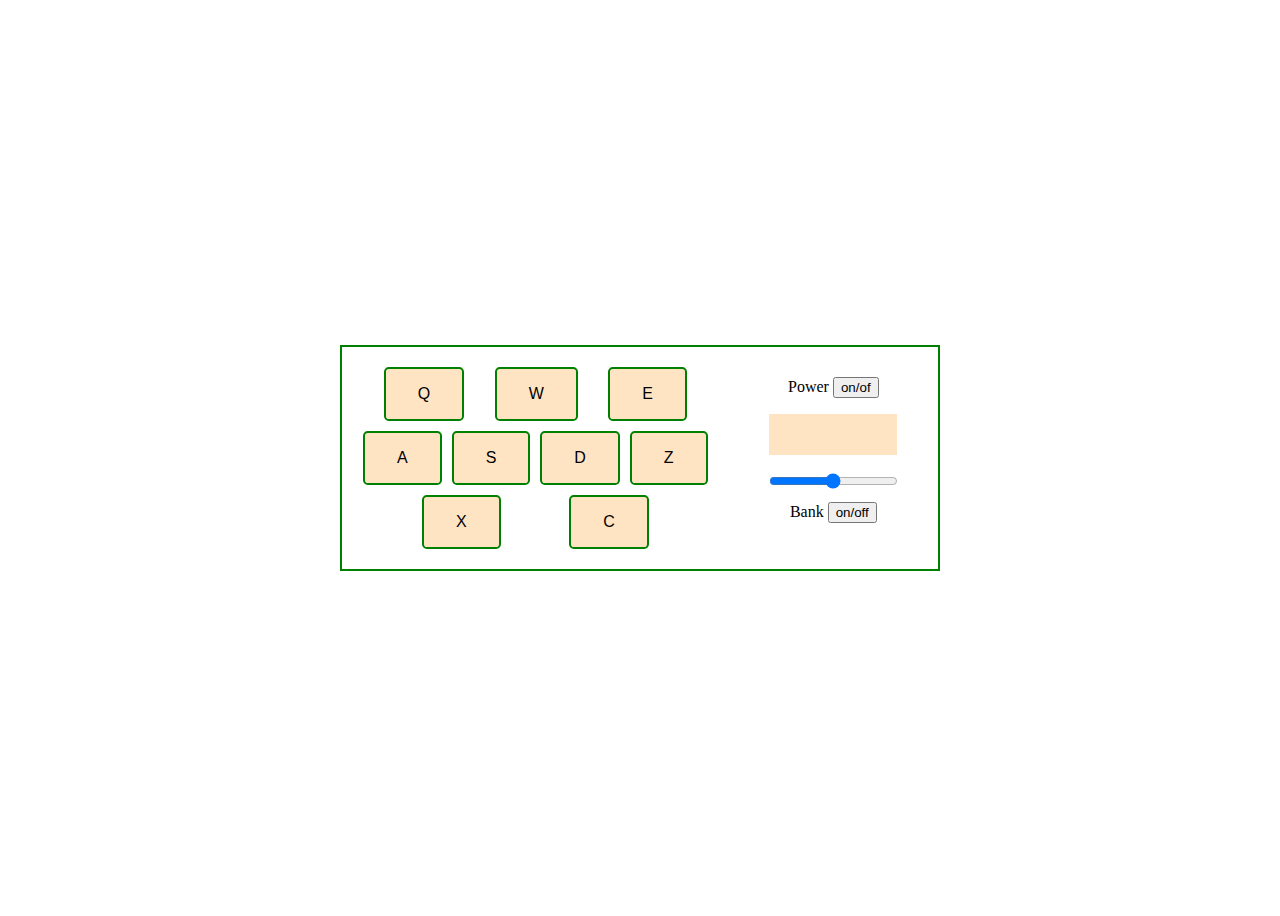
<file: DrumMachine/index.html>
<!DOCTYPE html>
<html lang="en">
<head>
    <meta charset="UTF-8">
    <meta name="viewport"
          content="width=device-width, user-scalable=no, initial-scale=1.0, maximum-scale=1.0, minimum-scale=1.0">
    <title>Drum Machine</title>
    <link rel="stylesheet" href="./style.css">
</head>
<body>

<main id="drum-machine">
    <section class="btns">
        <button class="drum-pad">
            Q
        </button>
        <button class="drum-pad">
            W
        </button>
        <button class="drum-pad">
            E
        </button>
        <button class="drum-pad">
            A
        </button>
        <button class="drum-pad">
            S
        </button>
        <button class="drum-pad">
            D
        </button>
        <button class="drum-pad">
            Z
        </button>
        <button class="drum-pad">
            X
        </button>
        <button class="drum-pad">
            C
        </button>

    </section>
    <section class="controls">
        <div class="power">
            <span>Power</span>
            <button>on/of</button>
        </div>
        <div id="display">

        </div>
        <input type="range" class="slider" min="0" max="100">

        <div class="bank">
            <span>Bank</span>
            <button>on/off</button>
        </div>
    </section>

</main>


<script src="bankSounds.js"></script>
<script src="app.js"></script>
</body>
</html>
</file>
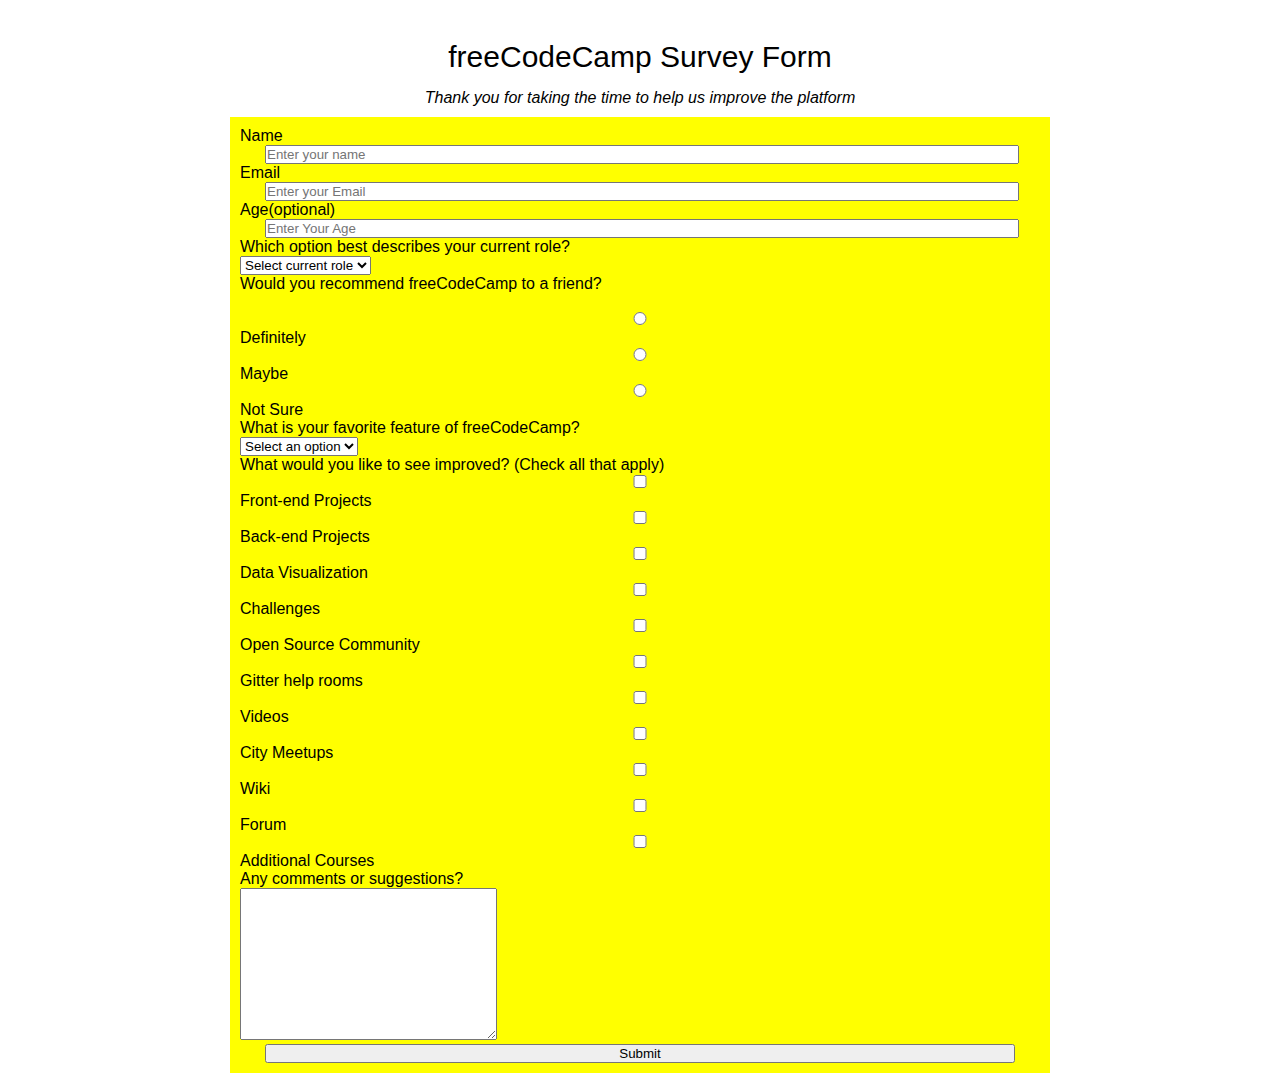
<file: surveyForm/index.html>
<!DOCTYPE html>
<html lang="en">
    <head>
        <meta charset="UTF-8" />
        <meta name="viewport" content="width=device-width, initial-scale=1.0" />
        <title>Survey Form</title>
        <link rel="stylesheet" href="style.css" />
    </head>
    <body>
        <h1 id="title">freeCodeCamp Survey Form</h1>
        <p id="description">
            Thank you for taking the time to help us improve the platform
        </p>
        <form id="survey-form">
            <label id="name-label" for="name-label">Name</label>
            <br />
            <input
                type="text"
                name="name"
                id="name"
                placeholder="Enter your name"
                required
            />
            <br />
            <label id="email-label" for="email-label">Email</label>
            <br />
            <input type="email" id="email" placeholder="Enter your Email" required />
            <br />
            <label id="number-label" for="number-label">Age(optional)</label>
            <br />
            <input
                type="number"
                id="number"
                min="10"
                max="99"
                placeholder="Enter Your Age"
            />
            <br />
            <label for="dropdown"
                >Which option best describes your current role?</label
            >
            <br />
            <select name="" id="dropdown">
                <option disabled selected value>Select current role</option>
                <option value="">Student</option>
                <option value="">Full time job</option>
                <option value="">Full time learner</option>
                <option value="">Prefer not to say</option>
                <option value="">Other</option>
            </select>
            <br />
            <p>Would you recommend freeCodeCamp to a friend?</p>
            <br />
            <input type="radio" name="radio" id="def" value="def" />

            <label for="def">Definitely</label>
            <br />
            <input type="radio" name="radio" id="maybe" value="maybe" />

            <label for="maybe">Maybe</label>
            <br />
            <input type="radio" name="radio" id="not" value="not" />

            <label for="not">Not Sure</label>
            <!----Second Dropdown----->
            <br />
            <label for="dropdown2"
                >What is your favorite feature of freeCodeCamp?</label
            >
            <br />
            <select name="" id="dropdown2">
                <option disabled selected value>Select an option</option>
                <option value="">Challenges</option>
                <option value="">Projects</option>
                <option value="">Community</option>
                <option value="">Open source</option>
            </select>
            <br />
            <!-----Checkbox----->
            <p>What would you like to see improved? (Check all that apply)</p>

            <input
                type="checkbox"
                value="Front-end-Projects"
                name="checkbox"
                id="Front-end-Projects"
            />
            <label for="Front-end-Projects">Front-end Projects</label>
            <br />
            <input
                type="checkbox"
                value="Back-end-Projects"
                name="checkbox"
                id="Back-end-Projects"
            />
            <label for="Back-end-Projects">Back-end Projects</label>
            <br />
            <input
                type="checkbox"
                value="Data-Visualization"
                name="checkbox"
                id="Data Visualization"
            />
            <label for="Data Visualization">Data Visualization</label>
            <br />
            <input
                type="checkbox"
                value="Challenges"
                name="checkbox"
                id="Challenges"
            />
            <label for="Challenges">Challenges</label>
            <br />
            <input
                type="checkbox"
                value="Open Source Community"
                name="checkbox"
                id="Open Source Community"
            />
            <label for="Open Source Community">Open Source Community</label>
            <br />
            <input
                type="checkbox"
                value="Gitter help rooms"
                name="checkbox"
                id="Gitter help rooms"
            />
            <label for="Gitter help rooms">Gitter help rooms</label>
            <br />
            <input type="checkbox" value="Videos" name="checkbox" id="Videos" />
            <label for="Videos">Videos</label>
            <br />
            <input
                type="checkbox"
                value="City Meetups"
                name="checkbox"
                id="City Meetups"
            />
            <label for="City Meetups">City Meetups</label>
            <br />
            <input type="checkbox" value="Wiki" name="checkbox" id="Wiki" />
            <label for="Wiki">Wiki</label>
            <br />
            <input type="checkbox" value="Forum" name="checkbox" id="Forum" />
            <label for="Forum">Forum</label>
            <br />
            <input
                type="checkbox"
                value="Additional Courses"
                name="checkbox"
                id="Additional Courses"
            />
            <label for="Additional Courses">Additional Courses</label>
            <br />
            <!--------textarea-->
            <label for="textarea">Any comments or suggestions?</label>
            <br />
            <textarea
                name=""
                id=""
                cols="30"
                rows="10"
                placeholder="Enter your comment here"
            >
            </textarea>
            <br />
            <input type="submit" value="Submit" id="submit" />
        </form>
        <script src="https://cdn.freecodecamp.org/testable-projects-fcc/v1/bundle.js"></script>
    </body>
</html>
</file>
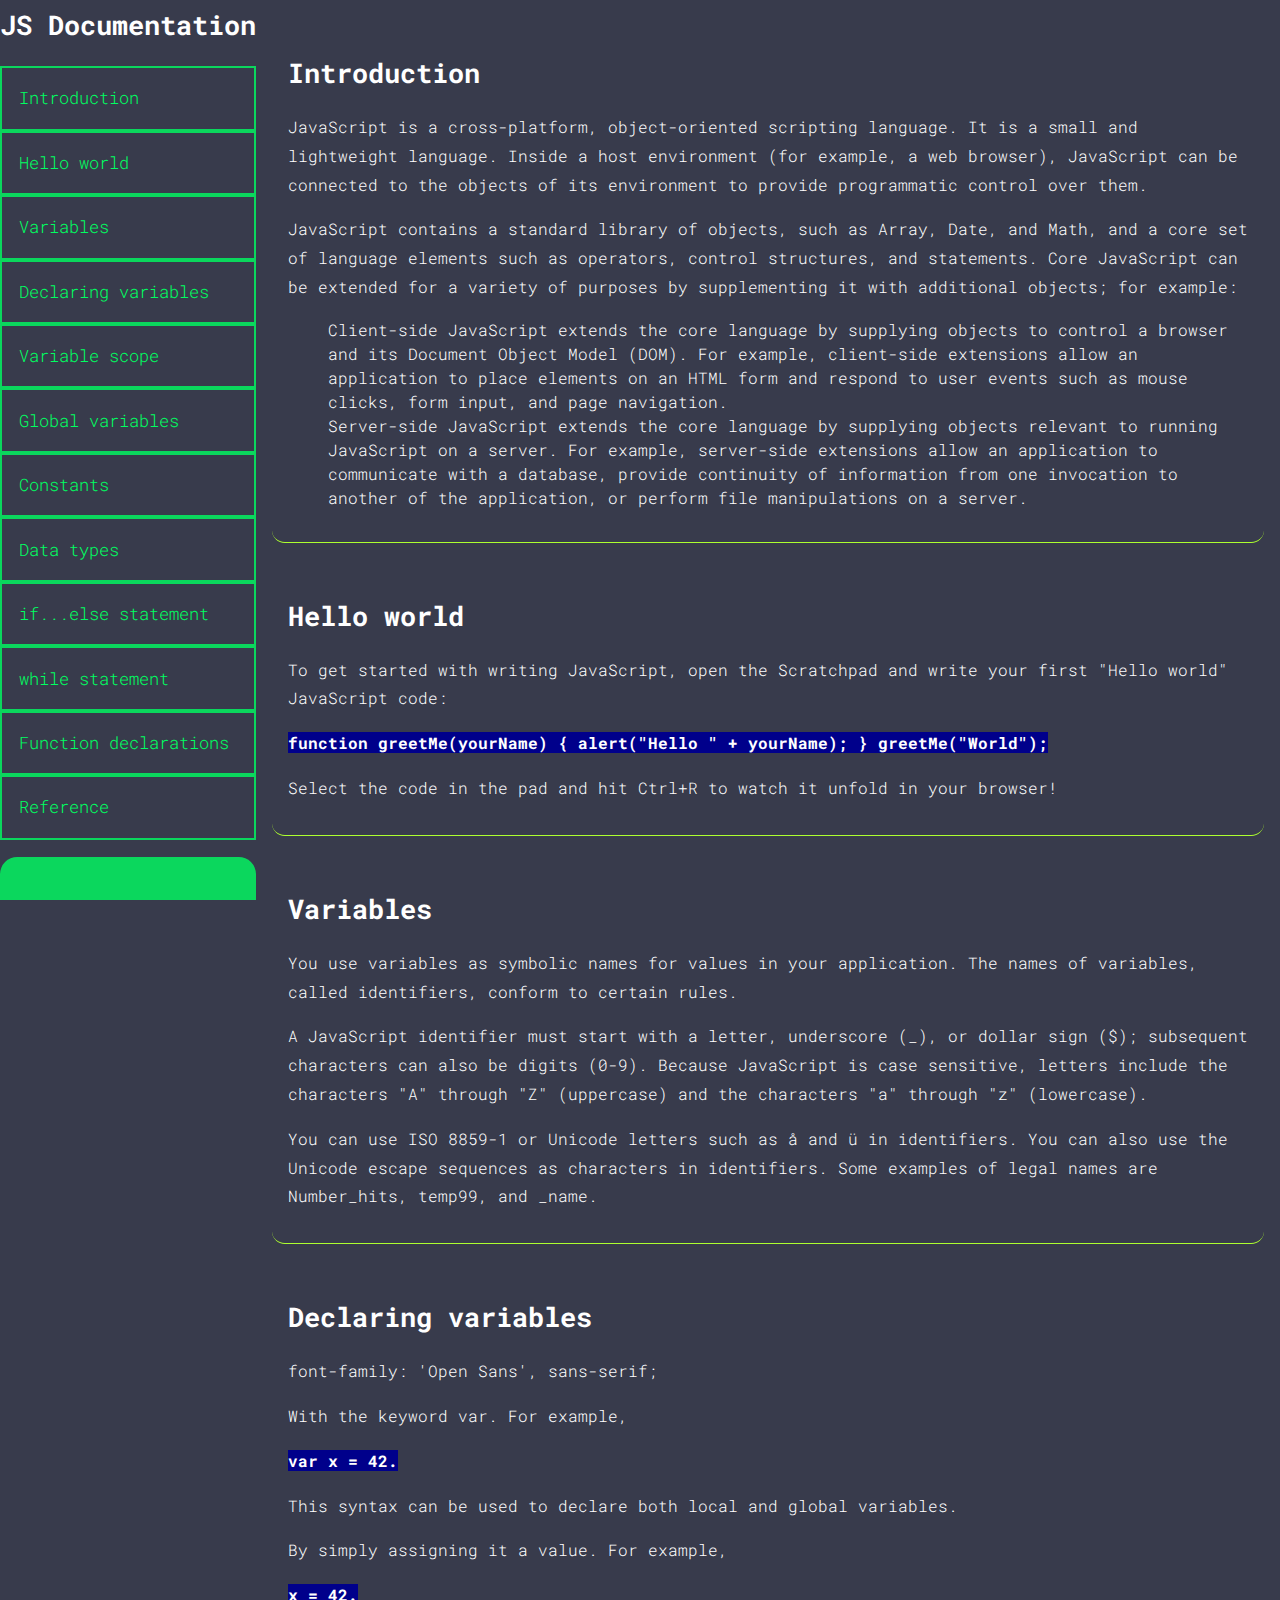
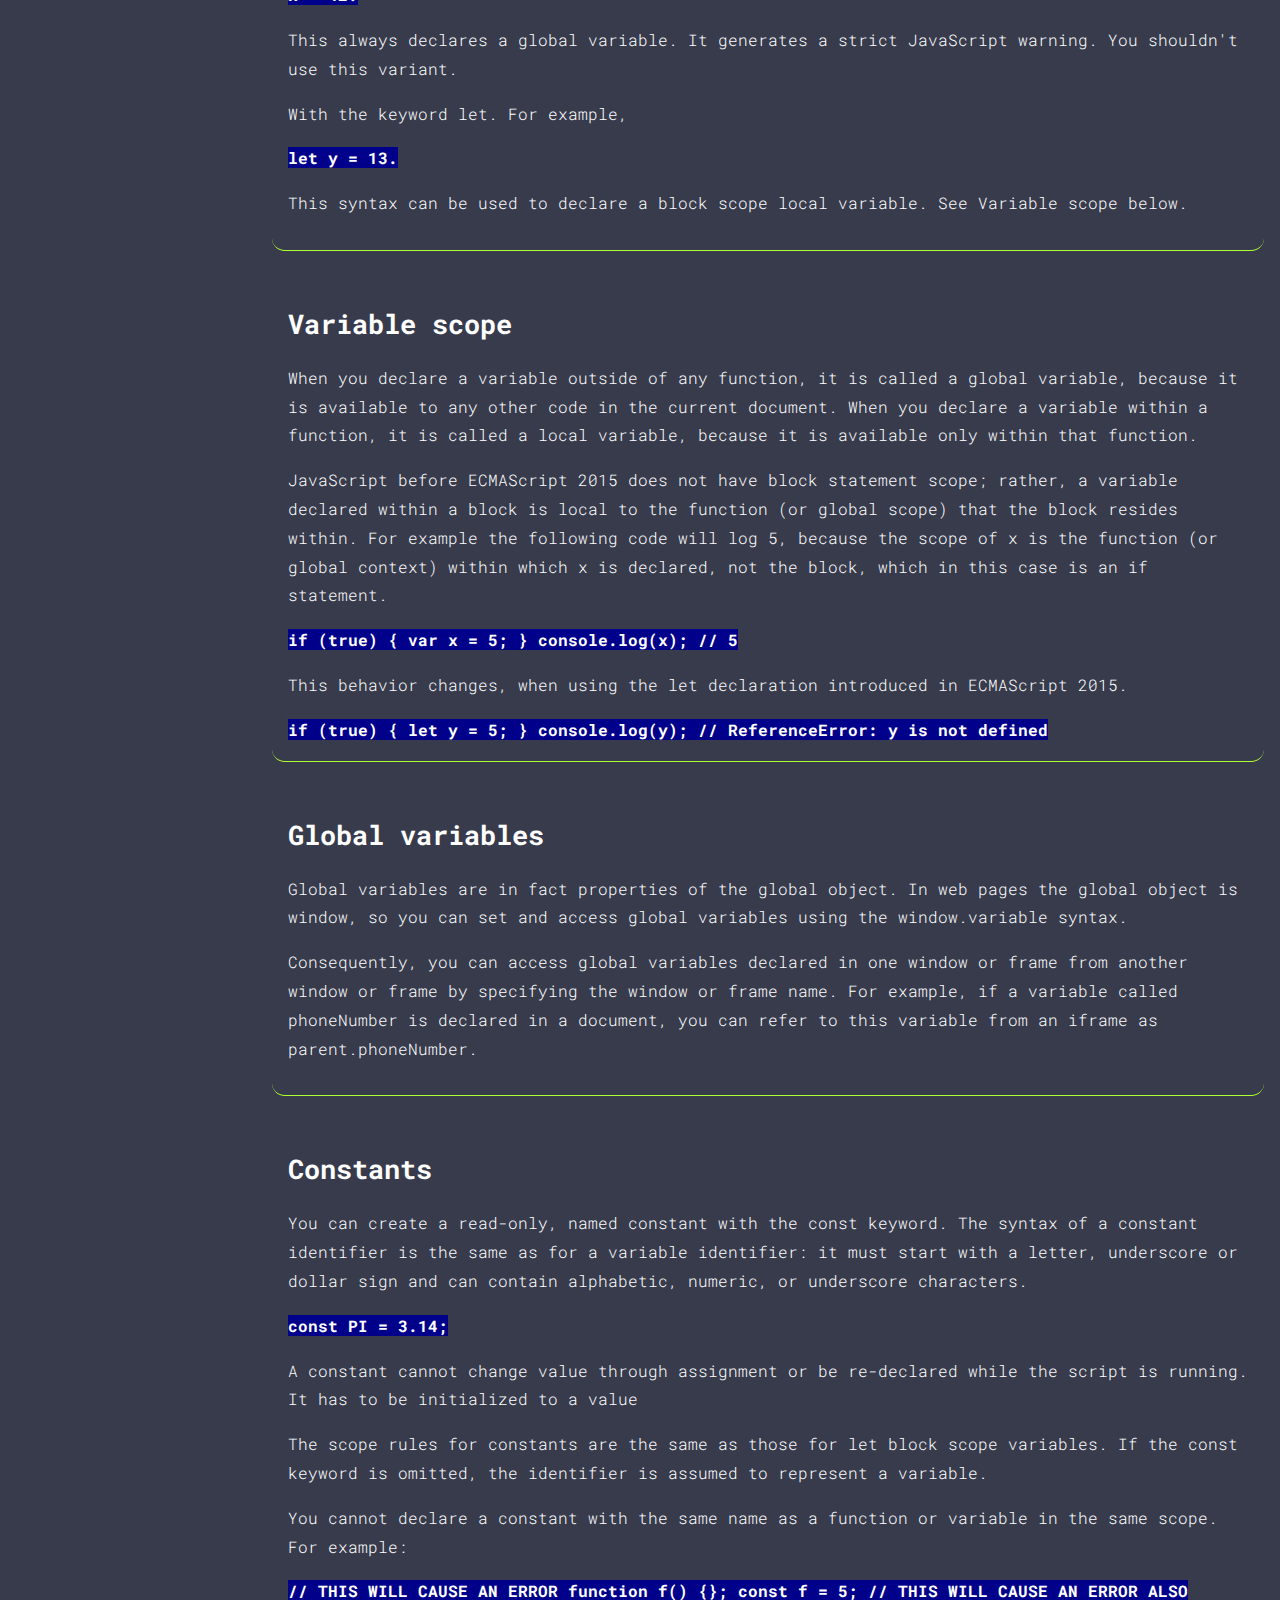
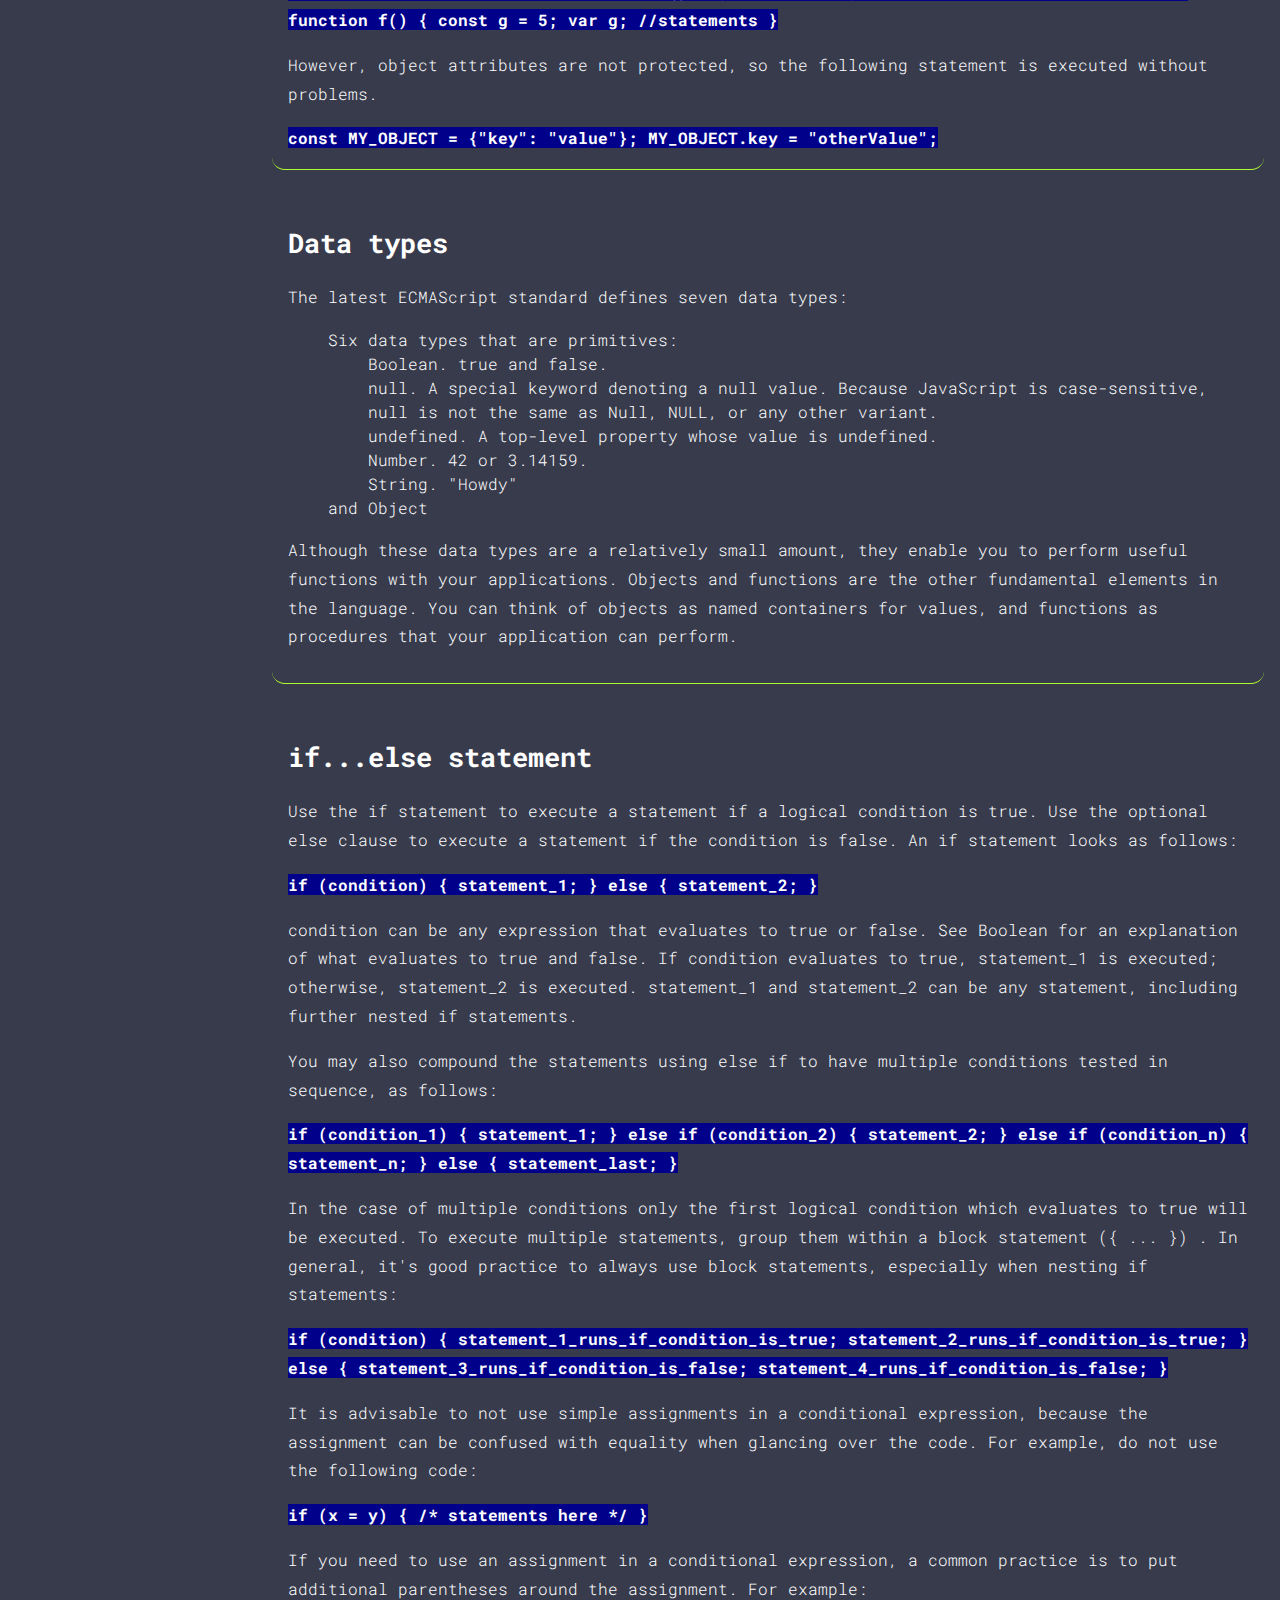
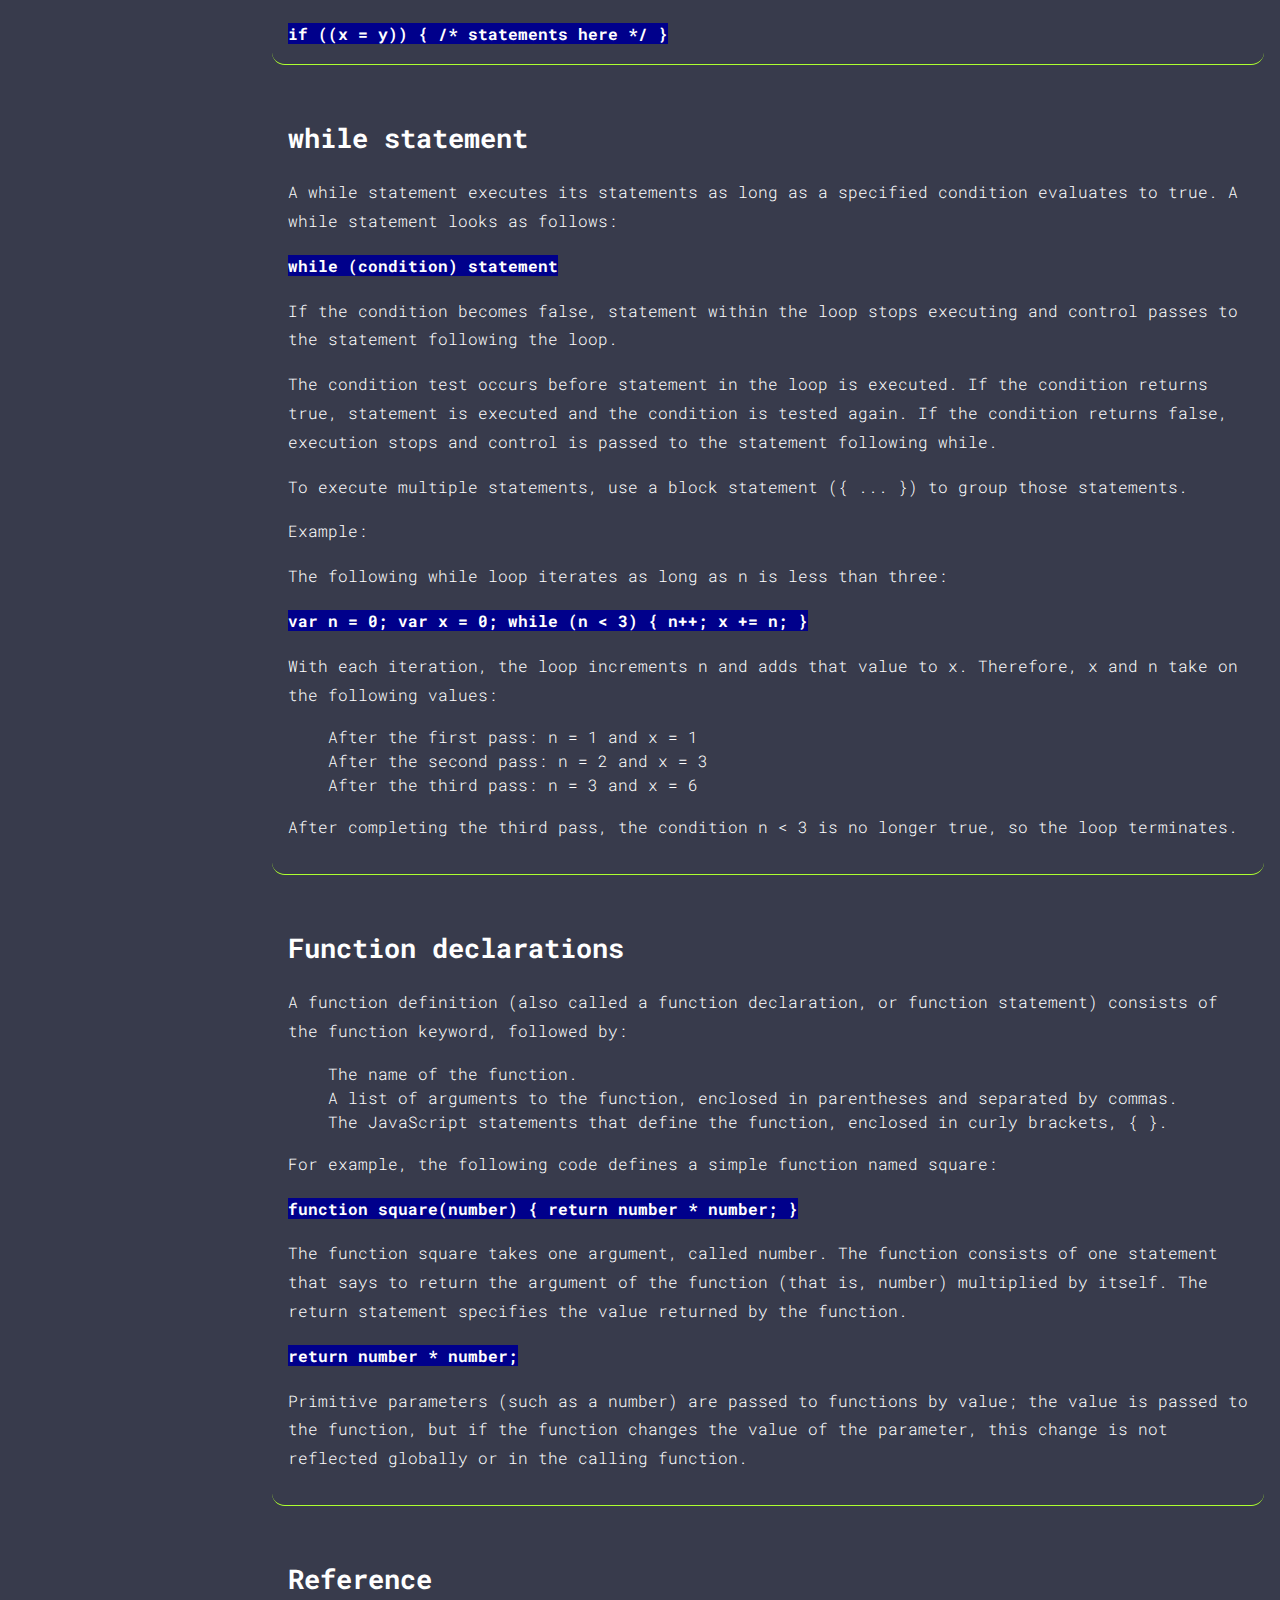
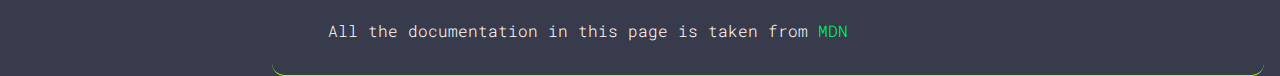
<file: Technical-Documentation-Page/index.html>
<!DOCTYPE html>
<html lang="en">
<head>
    <meta charset="UTF-8"/>
    <meta http-equiv="X-UA-Compatible" content="IE=edge"/>
    <meta name="viewport" content="width=device-width, initial-scale=1.0"/>
    <link rel="preconnect" href="https://fonts.gstatic.com">
    <link href="https://fonts.googleapis.com/css2?family=Roboto+Mono:wght@300;700&display=swap" rel="stylesheet">
    <title>Technical Documentation Page</title>
    <link rel="stylesheet" href="style.css"/>
</head>
<body>
<nav id="navbar">
<header>JS Documentation</header>
    <ul>
        <li><a class="nav-link" href="#Introduction">Introduction</a></li>
        <li><a class="nav-link" href="#Hello_world">Hello world</a></li>
        <li><a class="nav-link" href="#Variables">Variables</a></li>
        <li><a class="nav-link" href="#Declaring_variables">Declaring variables</a></li>
        <li><a class="nav-link" href="#Variable_scope">Variable scope</a></li>
        <li><a class="nav-link" href="#Global_variables">Global variables</a></li>
        <li><a class="nav-link" href="#Constants">Constants</a></li>
        <li><a class="nav-link" href="#Data_types">Data types</a></li>
        <li><a class="nav-link" href="#if...else_statement">if...else statement</a></li>
        <li><a class="nav-link" href="#while_statement">while statement</a></li>
        <li><a class="nav-link" href="#Function_declarations">Function declarations</a></li>
        <li><a class="nav-link" href="#Reference">Reference</a></li>
    </ul>
    <footer>Made by Renzo</footer>
</nav>


<main id="main-doc">
    <section class="main-section" id="Introduction">
        <header>Introduction</header>
        <article>
            <p>JavaScript is a cross-platform, object-oriented scripting language. It is a small and lightweight
                language. Inside a host environment (for example, a web browser), JavaScript can be connected to the
                objects of its environment to provide programmatic control over them.</p>
            <p>JavaScript contains a standard library of objects, such as Array, Date, and Math, and a core set of
                language elements such as operators, control structures, and statements. Core JavaScript can be extended
                for a variety of purposes by supplementing it with additional objects; for example:</p>
            <ul>
                <li>Client-side JavaScript extends the core language by supplying objects to control a browser and its
                    Document Object Model (DOM). For example, client-side extensions allow an application to place
                    elements
                    on an HTML form and respond to user events such as mouse clicks, form input, and page navigation.
                </li>
                <li>Server-side JavaScript extends the core language by supplying objects relevant to running JavaScript
                    on
                    a server. For example, server-side extensions allow an application to communicate with a database,
                    provide continuity of information from one invocation to another of the application, or perform file
                    manipulations on a server.
                </li>
            </ul>
        </article>
    </section>
    <section class="main-section" id="Hello_world">
        <header>Hello world</header>
        <article>
            <p>To get started with writing JavaScript, open the Scratchpad and write your first "Hello world" JavaScript
                code:</p>
            <code>
                function greetMe(yourName) { alert("Hello " + yourName); }
                greetMe("World");
            </code>
            <p>
                Select the code in the pad and hit Ctrl+R to watch it unfold in your browser!
            </p>
        </article>
    </section>
    <section class="main-section" id="Variables">
        <header>Variables</header>
        <article>
            <p>You use variables as symbolic names for values in your application. The names of variables, called
                identifiers, conform to certain rules.</p>
            <p>
                A JavaScript identifier must start with a letter, underscore (_), or dollar sign ($); subsequent
                characters can also be digits (0-9). Because JavaScript is case sensitive, letters include the
                characters "A" through "Z" (uppercase) and the characters "a" through "z" (lowercase).
            </p>
            <p>
                You can use ISO 8859-1 or Unicode letters such as å and ü in identifiers. You can also use the Unicode
                escape sequences as characters in identifiers. Some examples of legal names are Number_hits, temp99, and
                _name.
            </p>
        </article>
    </section>
    <section class="main-section" id="Declaring_variables">
        <header>Declaring variables</header>
        <article>
            <p> font-family: 'Open Sans', sans-serif;</p>
            <p>With the keyword var. For example,</p>
            <code>var x = 42.</code>
            <p>This syntax can be used to declare both local and global variables.</p>
            <p>By simply assigning it a value. For example,</p>
            <code>x = 42.</code>
            <p>This always declares a global variable. It generates a strict JavaScript warning. You shouldn't use this
                variant.</p>
            <p>With the keyword let. For example,</p>
            <code>let y = 13.</code>
            <p>This syntax can be used to declare a block scope local variable. See Variable scope below.</p>
        </article>
    </section>
    <section class="main-section" id="Variable_scope">
        <header>Variable scope</header>
        <article>
            <p>When you declare a variable outside of any function, it is called a global variable, because it is
                available to any other code in the current document. When you declare a variable within a function, it
                is called a local variable, because it is available only within that function.</p>
            <p>JavaScript before ECMAScript 2015 does not have block statement scope; rather, a variable declared within
                a block is local to the function (or global scope) that the block resides within. For example the
                following code will log 5, because the scope of x is the function (or global context) within which x is
                declared, not the block, which in this case is an if statement.
            </p>
            <code>if (true) { var x = 5; } console.log(x); // 5</code>
            <p>This behavior changes, when using the let declaration introduced in ECMAScript 2015.
            </p>
            <code>
                if (true) { let y = 5; } console.log(y); // ReferenceError: y is not
                defined
            </code>
        </article>
    </section>
    <section class="main-section" id="Global_variables">
        <header>Global variables</header>
        <article>
            <p>Global variables are in fact properties of the global object. In web pages the global object is window,
                so you can set and access global variables using the window.variable syntax.</p>
            <p>Consequently, you can access global variables declared in one window or frame from another window or
                frame by specifying the window or frame name. For example, if a variable called phoneNumber is declared
                in a document, you can refer to this variable from an iframe as parent.phoneNumber.
            </p>
        </article>
    </section>
    <section class="main-section" id="Constants">
        <header>Constants</header>
        <article>
            <p>You can create a read-only, named constant with the const keyword. The syntax of a constant identifier is
                the same as for a variable identifier: it must start with a letter, underscore or dollar sign and can
                contain alphabetic, numeric, or underscore characters.</p>
            <code>const PI = 3.14;</code>
            <p>A constant cannot change value through assignment or be re-declared while the script is running. It has
                to be initialized to a value</p>
            <p>The scope rules for constants are the same as those for let block scope variables. If the const keyword
                is omitted, the identifier is assumed to represent a variable.

            </p>
            <p>You cannot declare a constant with the same name as a function or variable in the same scope. For
                example:

            </p>
            <code>
                // THIS WILL CAUSE AN ERROR function f() {}; const f = 5; // THIS WILL
                CAUSE AN ERROR ALSO function f() { const g = 5; var g; //statements
                }
            </code>
            <p>
                However, object attributes are not protected, so the following statement is executed without problems.
            </p>
            <code>const MY_OBJECT = {"key": "value"}; MY_OBJECT.key = "otherValue";</code>
        </article>
    </section>
    <section class="main-section" id="Data_types">
        <header>Data types</header>
        <article>
            <p> The latest ECMAScript standard defines seven data types:</p>
            <ul>
                <li>Six data types that are primitives:
                    <ul>
                        <li>Boolean. true and false.</li>
                        <li>null. A special keyword denoting a null value. Because JavaScript is case-sensitive, null is
                            not the same as Null, NULL, or any other variant.
                        </li>
                        <li>undefined. A top-level property whose value is undefined.
                        </li>
                        <li>Number. 42 or 3.14159.
                        </li>
                        <li>String. "Howdy"
                        </li>
                    </ul>
                </li>
                <li>and Object</li>
            </ul>
            <p>Although these data types are a relatively small amount, they enable you to perform useful functions with
                your applications. Objects and functions are the other fundamental elements in the language. You can
                think of objects as named containers for values, and functions as procedures that your application can
                perform.
            </p>
        </article>
    </section>
    <section class="main-section" id="if...else_statement">
        <header>if...else statement</header>
        <article>
            <p>Use the if statement to execute a statement if a logical condition is true. Use the optional else clause
                to execute a statement if the condition is false. An if statement looks as follows:</p>
            <code>if (condition) { statement_1; } else { statement_2; }
            </code>
            <p>condition can be any expression that evaluates to true or false. See Boolean for an explanation of what
                evaluates to true and false. If condition evaluates to true, statement_1 is executed; otherwise,
                statement_2 is executed. statement_1 and statement_2 can be any statement, including further nested if
                statements.
            </p>
            <p>
                You may also compound the statements using else if to have multiple conditions tested in sequence, as
                follows:


            </p>
            <code>if (condition_1) { statement_1; } else if (condition_2) { statement_2;
                } else if (condition_n) { statement_n; } else { statement_last; }</code>
            <p>
                In the case of multiple conditions only the first logical condition which evaluates to true will be
                executed. To execute multiple statements, group them within a block statement ({ ... }) . In general,
                it's good practice to always use block statements, especially when nesting if statements:
            </p>
            <code>if (condition) { statement_1_runs_if_condition_is_true;
                statement_2_runs_if_condition_is_true; } else {
                statement_3_runs_if_condition_is_false;
                statement_4_runs_if_condition_is_false; }</code>
            <p>
                It is advisable to not use simple assignments in a conditional expression, because the assignment can be
                confused with equality when glancing over the code. For example, do not use the following code:

            </p>
            <code>
                if (x = y) { /* statements here */ }

            </code>
            <p>
                If you need to use an assignment in a conditional expression, a common practice is to put additional
                parentheses around the assignment. For example:

            </p>
            <code>
                if ((x = y)) { /* statements here */ }

            </code>
        </article>
    </section>
    <section class="main-section" id="while_statement">
        <header>while statement</header>
        <article>
            <p>
                A while statement executes its statements as long as a specified condition evaluates to true. A while
                statement looks as follows:
            </p>
            <code>while (condition) statement</code>
            <p>If the condition becomes false, statement within the loop stops executing and control passes to the
                statement following the loop.
            </p>
            <p>The condition test occurs before statement in the loop is executed. If the condition returns true,
                statement is executed and the condition is tested again. If the condition returns false, execution stops
                and control is passed to the statement following while.
            </p>
            <p>
                To execute multiple statements, use a block statement ({ ... }) to group those statements.
            </p>
            <p>Example:</p>
            <p>The following while loop iterates as long as n is less than three:
            </p>
            <code>var n = 0; var x = 0; while (n < 3) { n++; x += n; }
            </code>
            <p>With each iteration, the loop increments n and adds that value to x. Therefore, x and n take on the
                following values:
            </p>
            <ul>
                <li>After the first pass: n = 1 and x = 1</li>
                <li>After the second pass: n = 2 and x = 3</li>
                <li>After the third pass: n = 3 and x = 6</li>
            </ul>
            <p>
                After completing the third pass, the condition n < 3 is no longer true, so the loop terminates.
            </p>
        </article>
    </section>
    <section class="main-section" id="Function_declarations">
        <header>Function declarations</header>
        <article>
            <p>
                A function definition (also called a function declaration, or function statement) consists of the
                function keyword, followed by:
            </p>
            <ul>
                <li>The name of the function.</li>
                <li>A list of arguments to the function, enclosed in parentheses and separated by commas.
                </li>
                <li>The JavaScript statements that define the function, enclosed in curly brackets, { }.
                </li>
            </ul>
            <p>For example, the following code defines a simple function named square:

            </p>
            <code>function square(number) { return number * number; }
            </code>
            <p>The function square takes one argument, called number. The function consists of one statement that says
                to return the argument of the function (that is, number) multiplied by itself. The return statement
                specifies the value returned by the function.

            </p>
            <code>return number * number;
            </code>
            <p>Primitive parameters (such as a number) are passed to functions by value; the value is passed to the
                function, but if the function changes the value of the parameter, this change is not reflected globally
                or in the calling function.
            </p>
        </article>
    </section>
    <section class="main-section" id="Reference">
        <header>Reference</header>
        <article>
            <ul>
                <li>All the documentation in this page is taken from <a target="_blank"
                                                                        href="https://developer.mozilla.org/en-US/docs/Web/JavaScript/Guide">MDN</a>
                </li>
            </ul>
        </article>
    </section>
</main>
<script src="https://cdn.freecodecamp.org/testable-projects-fcc/v1/bundle.js"></script>
</body>
</html>
</file>
<file: DrumMachine/style.css>
* {
    box-sizing: border-box;
}

body {
    padding: 2em;
    height: 100vh;
    display: flex;
    justify-content: center;
    align-items: center;
}

@media (min-width: 550px) {

    body {
        height: 100vh;
        display: flex;
        justify-content: center;
        align-items: center;
    }
}

#drum-machine {
    border: green 2px solid;
    padding: 1em;
    max-width: 400px;
    width: 100%;
}


@media (min-width: 550px) {


    #drum-machine {
        min-width: 450px;
        max-width: 700px;
        width: 50%;
        display: flex;
        flex-direction: row;
        justify-content: space-between;
        align-items: center;

    }


    .controls.flex {
        border: red 2px solid;
        flex-direction: column;
    }


}


.btns {
    display: flex;
    flex-flow: row wrap;
    align-items: center;
    justify-content: space-evenly;
    margin-bottom: 4em;

}

@media (min-width: 550px) {

    .btns {
        width: 70%;
        margin-bottom: 0;
        margin-right: 2em;
        flex-direction: row;
    }

}


.drum-pad {
    margin: .3em;
    padding: 1em 2em;
    border: green 2px solid;
    border-radius: .3em;
    background-color: bisque;
    cursor: pointer;
}

.drum-pad:hover, .drum-pad:focus {
    background-color: green;
}

@media (min-width: 550px) {
    .drum-pad {
        font-size: 1rem;
        display: inline;
    }
}


.controls {
    display: flex;
    flex-direction: column;
    align-items: center;
    justify-content: space-between;

}

@media (min-width: 550px) {

    .controls {
        width: 35%;
    }
}


#display {
    margin: 1em 0;
    padding: 1.3em 4em;
    background-color: bisque;
}

.slider {
    margin-bottom: 1em;
}

.bank {
    margin-bottom: 1em;
}
</file>
<file: surveyForm/style.css>
* {
    padding: 0;
    margin: 0;
    font-family: sans-serif;
}

@media (min-width: 400px) {
    h1 {
        margin: 40px 30px 10px 30px;
        text-align: center;
        font-size: 30px;
        font-weight: 300;
    }
    #description {
        text-align: center;
        font-style: italic;
        margin: 15px 30px 10px 30px;
    }
    form {
        background-color: yellow;
        width: 350px;
        padding: 10px;
        margin: 10px;
    }
}

@media (min-width: 700px) {
    h1 {
        margin: 40px 30px 10px 30px;
        text-align: center;
        font-size: 30px;
        font-weight: 300;
    }
    #description {
        text-align: center;
        font-style: italic;
        margin: 15px 30px 10px 30px;
    }
    form {
        text-align: left;
        background-color: yellow;
        width: 500px;
        padding: 10px;
    }

    input {
        margin-left: 25px;
    }
}

h1 {
    margin: 40px 30px 10px 30px;
    text-align: center;
    font-size: 30px;
    font-weight: 300;
}
#description {
    text-align: center;
    font-style: italic;
    margin: 15px 30px 10px 30px;
}

form {
    margin: 0 auto;
    background-color: yellow;
    width: 800px;
    padding: 10px;
}

input {
    margin-left: 25px;
    width: 750px;
}
</file>
<file: Technical-Documentation-Page/style.css>
* {
    box-sizing: border-box;
    font-family: 'Roboto Mono', monospace;
}

body {
    background-color: #383b4c;
    color: #fff;
    margin: 0;
    padding: 1em;
    font-size: 1rem;
    font-weight: 300;
    line-height: 1.8;
    cursor: url("cursors/iconmonstr-cursor-4-32.png"), auto;
}

ul, li {
    list-style: none;
}

ul li {
    line-height: 1.5em;
    list-style-image: url(https://s3-us-west-2.amazonaws.com/s.cdpn.io/4621/treehouse-marker.png);
}


a {
    color: rgb(0, 255, 97);
    text-decoration: none;
}

a:hover {
    cursor: url("cursors/iconmonstr-cursor-31-32.png"), auto;
    text-decoration: underline;
}

/* Typography*/

header {
    font-size: 1.7rem;
    font-weight: 700;
}

#navbar {
    text-align: center;
    font-size: 1.08rem;
}

#navbar ul {
    text-align: left;
}

code {
    background-color: darkblue;
    font-weight: 700;
}

/* Layout */


#navbar ul {
    border: rgb(0, 255, 97) solid 1px;
    border-radius: 1em;
    height: 200px;
    overflow: auto;
}

#navbar li {
    margin: .8em;
    border-bottom: darkblue solid 2px;
}

.main-section {
    margin-top: 2em;
    border: rgb(0, 255, 97) solid 1px;
    border-radius: .8em;
    padding: 1em;
}


footer{
    padding: .8em 0em;
    background-color: rgba(0, 255, 97, 0.8);
    border-radius: 1em;
}

@media (min-width: 900px) {

    body {
        width: 100vw;
        padding: 0;
        display: flex;
        position: relative;
    }


    #navbar {
        height: 100vh;
        width: 20%;
        border-radius: 0;
        top: 0;
        left: 0;
        position: fixed;
        z-index: 1;
        background-color: #383b4c;
        margin-right: 2em;
        overflow-x: hidden
    }

    #navbar ul {
        padding: 0;
        height: auto;
        border: none;
        border-radius: 0;
    }

    #navbar li  {
        margin: 0;
        padding: 1em;
        list-style: none;
        border: rgba(0, 255, 97, 0.8) solid 2px;
    }


    #main-doc{
        margin-left: 20%;
        padding: 0 1em;
    }
    .main-section {
        border: none;
        border-bottom: greenyellow 1px solid;
    }
    footer{
        padding: 2em 0;
    }
}
</file>
